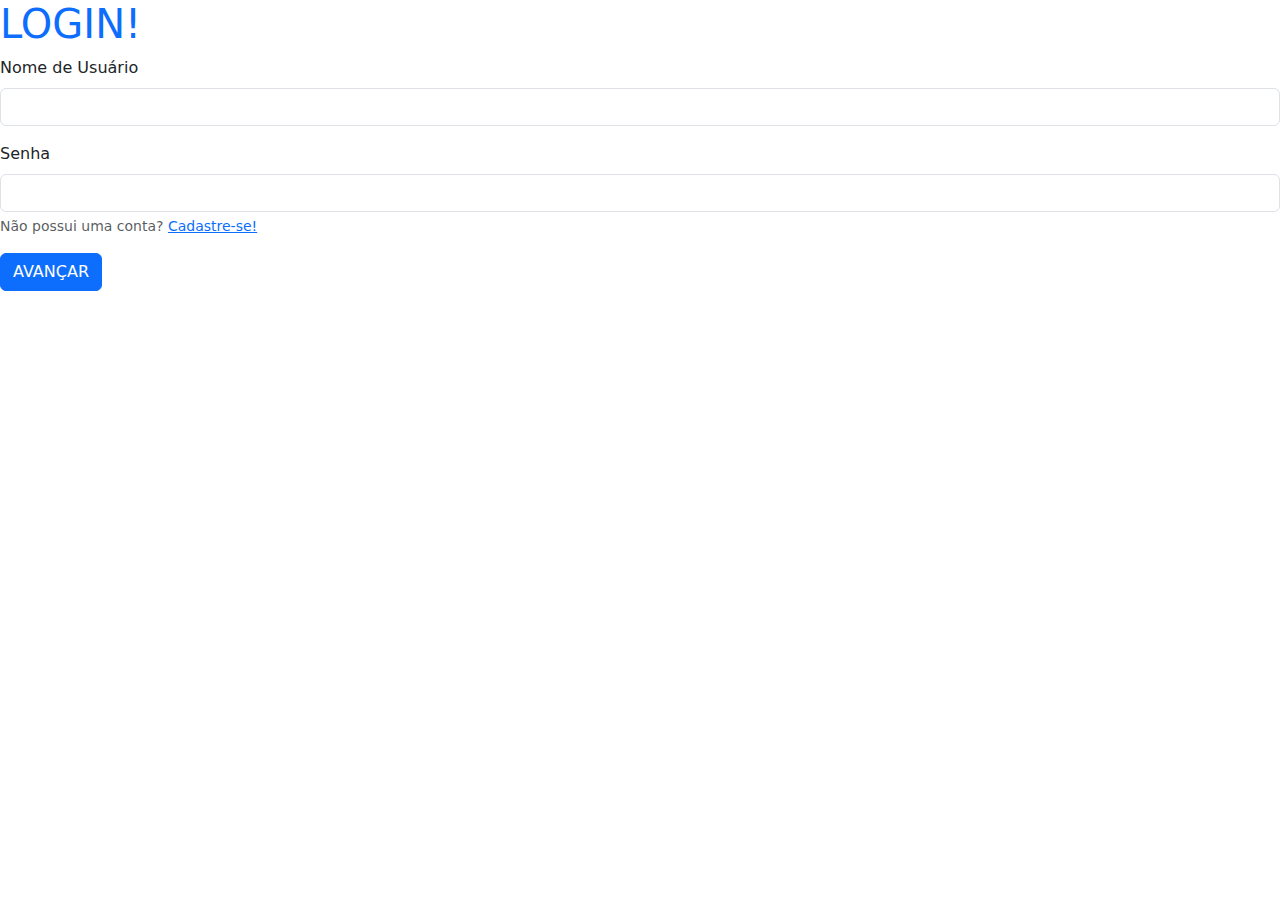
<file: Aula 03 - 19.02.2025/index.html>
<!DOCTYPE html>
<html lang="pt-BR">

<head>
    <meta charset="UTF-8">
    <meta name="viewport" content="width=device-width, initial-scale=1.0">
    <title>Config Iniciais!</title>
    <link href="https://cdn.jsdelivr.net/npm/bootstrap@5.3.3/dist/css/bootstrap.min.css" rel="stylesheet"
        integrity="sha384-QWTKZyjpPEjISv5WaRU9OFeRpok6YctnYmDr5pNlyT2bRjXh0JMhjY6hW+ALEwIH" crossorigin="anonymous">

</head>

<body>
    <!-- <h1 class="text-primary">Sai do zero no bootstrap!</h1> -->
    <!-- inicio do carousel -->
    <!-- <div id="carouselExampleDark" class="carousel carousel-dark slide">
        <div class="carousel-indicators">
            <button type="button" data-bs-target="#carouselExampleDark" data-bs-slide-to="0" class="active bg-light"
                aria-current="true" aria-label="Slide 1"></button>
            <button type="button" data-bs-target="#carouselExampleDark" data-bs-slide-to="1" class="bg-light"
                aria-label="Slide 2"></button>
            <button type="button" data-bs-target="#carouselExampleDark" data-bs-slide-to="2" class="bg-light"
                aria-label="Slide 3"></button>
            <button type="button" data-bs-target="#carouselExampleDark" data-bs-slide-to="3" class="bg-light"
                aria-label="Slide 4"></button>
            <button type="button" data-bs-target="#carouselExampleDark" data-bs-slide-to="4" class="bg-light"
                aria-label="Slide 5"></button>
        </div>
        <div class="carousel-inner">
            <div class="carousel-item active" data-bs-interval="10000">
                <img src="https://placehold.co/600x200.png" class="d-block w-100" alt="...">
                <div class="carousel-caption d-none d-md-block">
                    <h5 class="text-light">First slide label</h5>
                    <p class="text-light">Some representative placeholder content for the first slide.</p>
                </div>
            </div>
            <div class="carousel-item" data-bs-interval="2000">
                <img src="https://placehold.co/600x200.png" class="d-block w-100" alt="...">
                <div class="carousel-caption d-none d-md-block">
                    <h5 class="text-light">Second slide label</h5>
                    <p class="text-light">Some representative placeholder content for the second slide.</p>
                </div>
            </div>
            <div class="carousel-item" data-bs-interval="2000">
                <img src="https://placehold.co/600x200.png" class="d-block w-100" alt="...">
                <div class="carousel-caption d-none d-md-block">
                    <h5 class="text-light">Third slide label</h5>
                    <p class="text-light">Some representative placeholder content for the second slide.</p>
                </div>
            </div>
            <div class="carousel-item" data-bs-interval="2000">
                <img src="https://placehold.co/600x200.png" class="d-block w-100" alt="...">
                <div class="carousel-caption d-none d-md-block">
                    <h5 class="text-light">Fourth slide label</h5>
                    <p class="text-light">Some representative placeholder content for the second slide.</p>
                </div>
            </div>
            <div class="carousel-item">
                <img src="https://placehold.co/600x200.png" class="d-block w-100" alt="...">
                <div class="carousel-caption d-none d-md-block">
                    <h5 class="text-light">Fifth slide label</h5>
                    <p class="text-light">Some representative placeholder content for the third slide.</p>
                </div>
            </div>
        </div>
        <button class="carousel-control-prev" type="button" data-bs-target="#carouselExampleDark" data-bs-slide="prev">
            <span class="carousel-control-prev-icon" aria-hidden="true"></span>
            <span class="visually-hidden">Previous</span>
        </button>
        <button class="carousel-control-next" type="button" data-bs-target="#carouselExampleDark" data-bs-slide="next">
            <span class="carousel-control-next-icon" aria-hidden="true"></span>
            <span class="visually-hidden">Next</span>
        </button>
    </div> -->
    <!-- fim do carousel -->

    <!-- inicio botão -->
    <!-- <button type="button" class="btn btn-light btn-outline-success ">Base class</button> -->
    <!-- fim botão -->
    <!-- inicio forms -->
    <div class="forms-ident">
        <form>
            <h1 class="text-primary">LOGIN!</h1>

            <div class="mb-3">
                <label for="exampleInputEmail1" class="form-label">Nome de Usuário</label>
                <input type="email" class="form-control" id="exampleInputEmail1" aria-describedby="emailHelp">
            </div>

            <div class="mb-3">
                <label for="exampleInputPassword1" class="form-label">Senha</label>
                <input type="password" class="form-control" id="exampleInputPassword1">
                <div id="emailHelp" class="form-text">Não possui uma conta? <a href="cadastro.html">Cadastre-se!</a>
                </div>
            </div>

            <button type="submit" class="btn btn-primary">AVANÇAR</button>
        </form>
    </div>
    <!-- fim forms -->

    <script src="https://cdn.jsdelivr.net/npm/bootstrap@5.3.3/dist/js/bootstrap.bundle.min.js"
        integrity="sha384-YvpcrYf0tY3lHB60NNkmXc5s9fDVZLESaAA55NDzOxhy9GkcIdslK1eN7N6jIeHz"
        crossorigin="anonymous"></script>
</body>

</html>
</file>
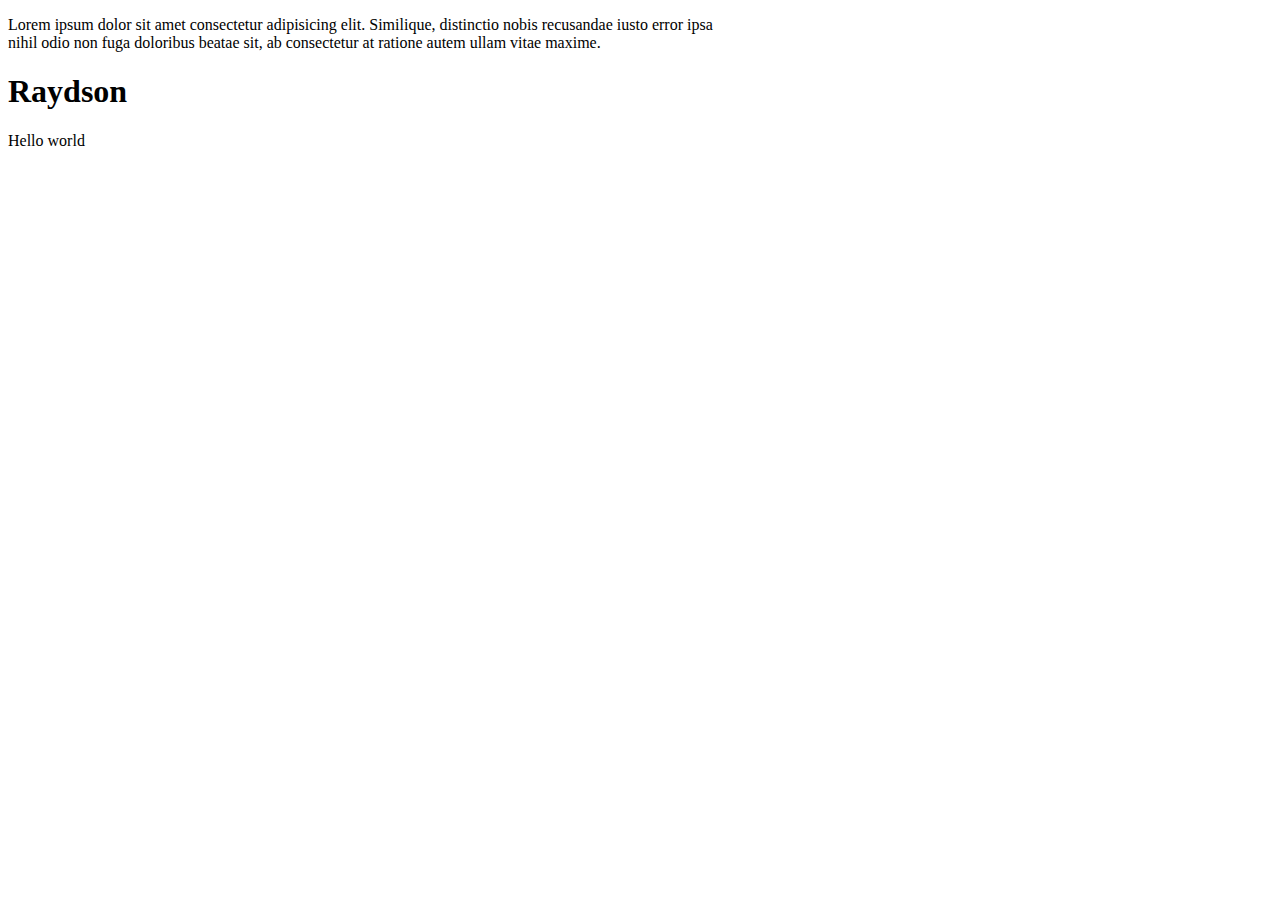
<file: Aula 1 - 05.02.2025/index.html>
<!DOCTYPE html>
<html lang="pt-BR">

<head>
    <meta charset="UTF-8">
    <meta name="viewport" content="width=device-width, initial-scale=1.0">
    <title>Aula 1</title>
</head>

<body>

    <p>
        Lorem ipsum dolor sit amet consectetur adipisicing elit. Similique, distinctio nobis recusandae iusto error ipsa
        <br>
        nihil odio non fuga doloribus beatae sit, ab consectetur at ratione autem ullam vitae maxime.
    </p>
    <!-- PARAÁGRAFO -->

    <h1>Raydson</h1>
    <!-- TITULO DE MAIOR IMPORTÂNCIA -->

    <script>
        document.write("Hello world")
        console.log("Hello world!")
    </script>
    <!-- TAG PARA INICIAR SCRIPT -->
     
</body>

</html>
</file>
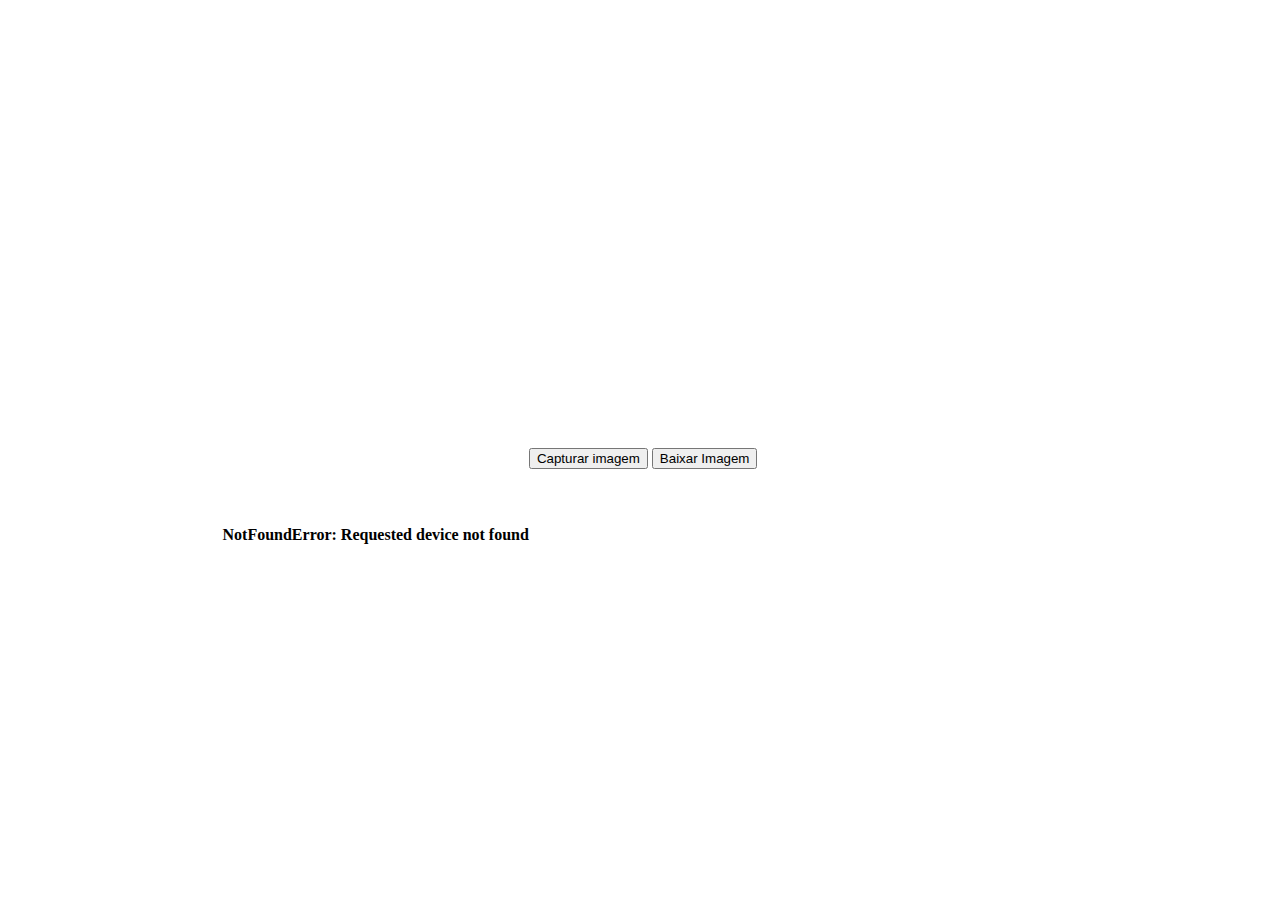
<file: Aula 11 - 30.04.2025/index.html>
<!DOCTYPE html>
<html lang="pt-BR">
<head>
    <meta charset="UTF-8">
    <meta name="viewport" content="width=device-width, initial-scale=1.0">
    <title>Video</title>
    <link rel="stylesheet" href="./css/style.css">
</head>
<body>
    <div id="containerCamera">
        <video src="" id="elVideo" autoplay></video>
        <h4 id="elErros"></h4>
    </div>
    <div id="capturar">
        <button id="btnCapturar">Capturar imagem</button>
        <button id="btnDownload">Baixar Imagem</button>
    </div>
    <canvas id="canvas"></canvas>
    <script src="./js/main.js"></script>
    
</body>
</html>
</file>
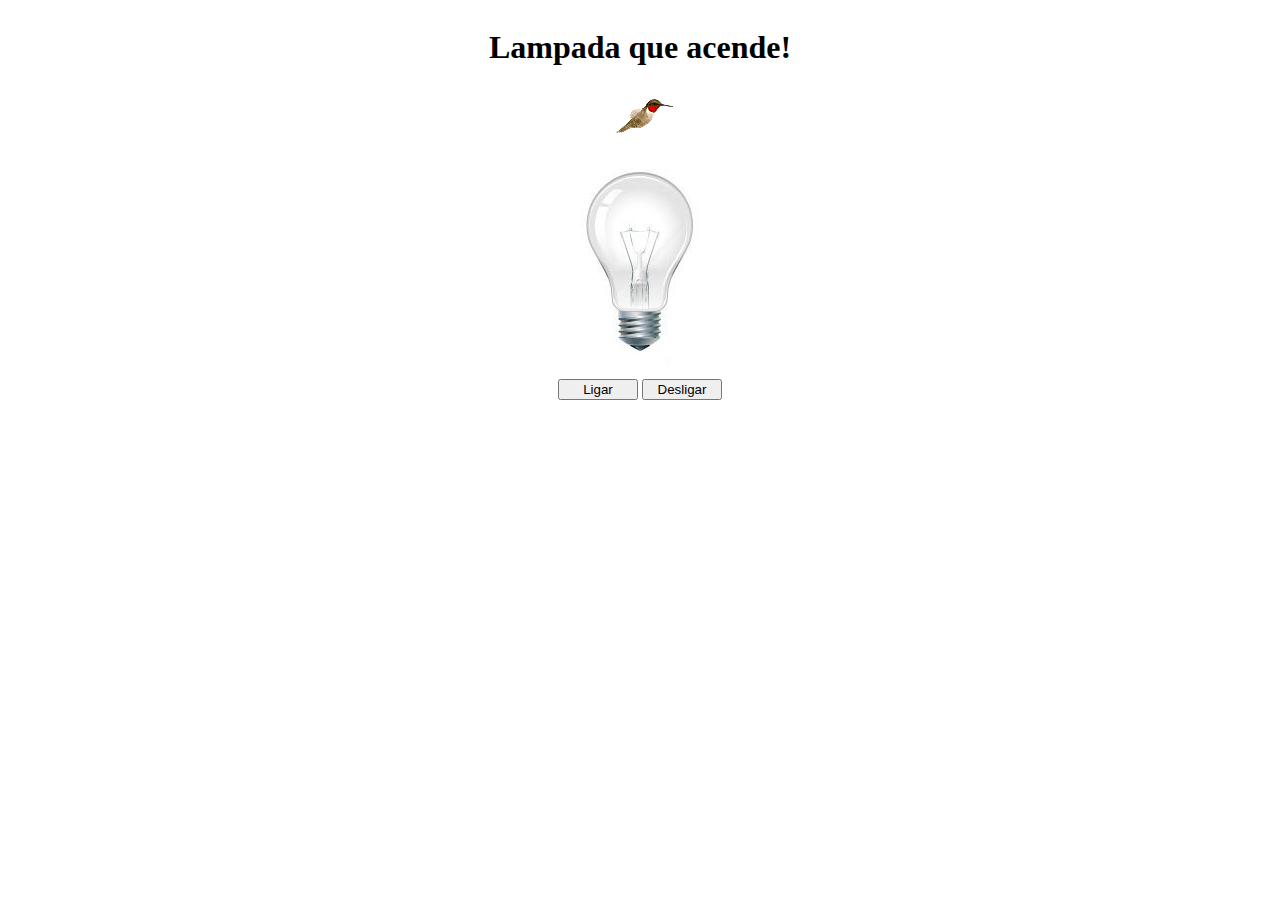
<file: Aula 4 - 12.03.2025/index.html>
<!DOCTYPE html>
<html lang="pt-BR">

<head>
    <meta charset="UTF-8">
    <meta name="viewport" content="width=device-width, initial-scale=1.0">
    <title>QUE HAJA LUZ!</title>
    <link rel="stylesheet" href="./css/style.css">
</head>

<body>
    <header>
        <h1>Lampada que acende!</h1>
    </header>
    <main>
        <div class="identImg" >
            <img id="topImg" src="./img/beijaflor.gif" alt="" >
        </div>
        <div class="identImg" >
            <img id="lampada" src="./img/desligada.jpg" alt="" >
            <audio src="./som/grito.mp3" id="grito"></audio>
            <audio src="./som/quebra.mp3" id="quebrar"></audio>
        </div>
        <div class="buttons" id="btn">
            <button class="liga" id="btnLigar">Ligar</button>
            <button class="deliga" id="btnDesligar">Desligar</button>
            <audio id="clique" src="./som/somClick.mp3"></audio>
        </div>
    </main>

    <script src="./js/main.js"></script>
</body>

</html>
</file>
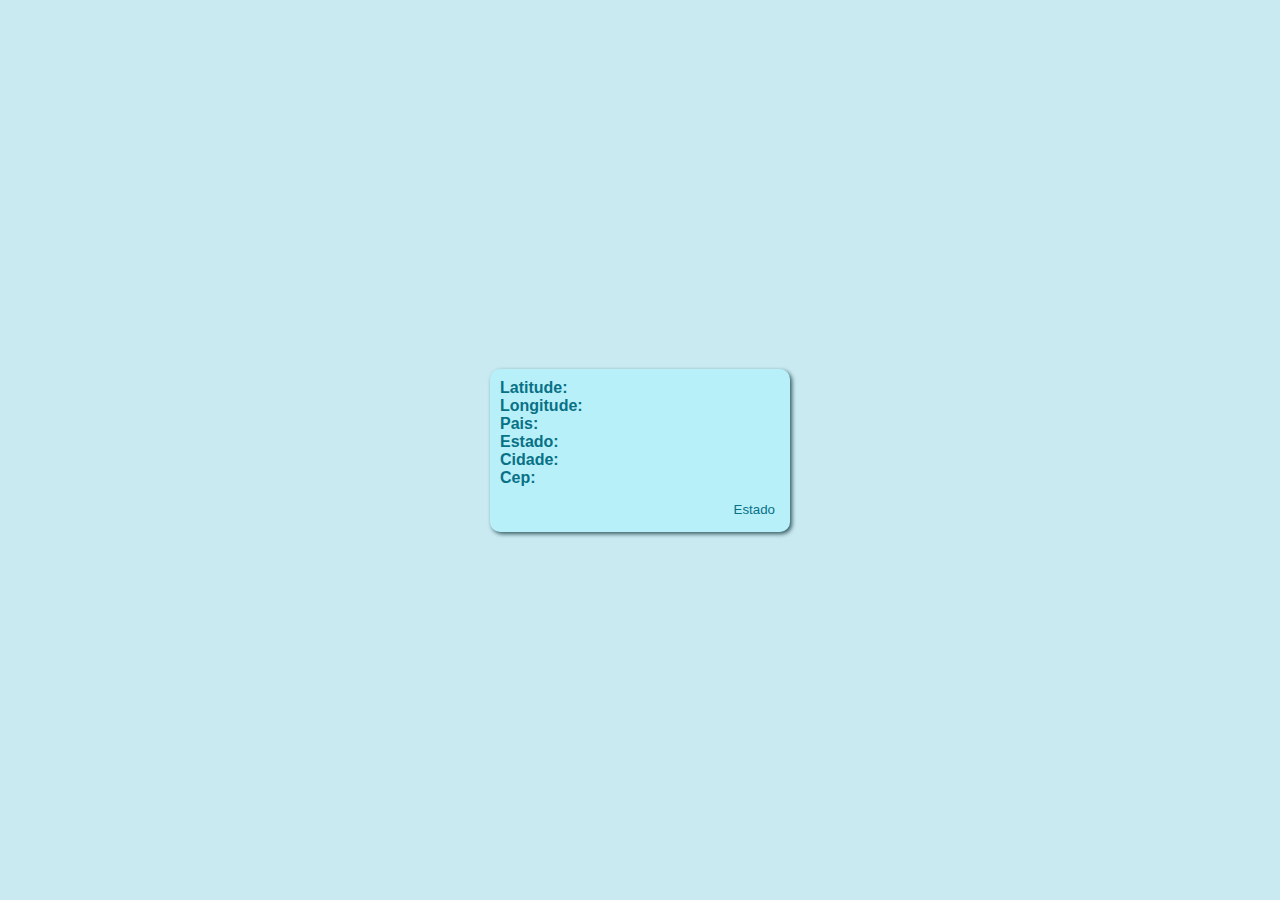
<file: Aula 6 - 26.03.2025/index.html>
<!DOCTYPE html>
<html lang="pt-BR">
<head>
    <meta charset="UTF-8">
    <meta name="viewport" content="width=device-width, initial-scale=1.0">
    <link rel="stylesheet" href="./css/style.css">
    <link rel="shortcut icon" href="./img/icon-maps.png" type="image/x-icon">
    <title>Geolocation</title>
</head>
<body>
    <div class="container">
        <h4 id="cpLatitude">Latitude: <span class="sps" id="splatitude"></span></h4>
        <h4 id="cpLongitude">Longitude: <span class="sps" id="splongitude"></span></h4>
        <h4 id="cpPais">Pais: <span class="sps" id="sppais"></span></h4>
        <h4 id="cpEstado">Estado: <span class="sps" id="spEstado"></span></h4>
        <h4 id="cpCidade">Cidade: <span class="sps" id="spCidade"></span></h4>
        <h4 id="cpCep">Cep: <span class="sps" id="spCep"></span></h4>
        <div class="identBtn">
            <button id="btnEstado">Estado</button>
        </div>
    </div>
    <script src=".js/main.js"></script>
    
</body>
</html>
</file>
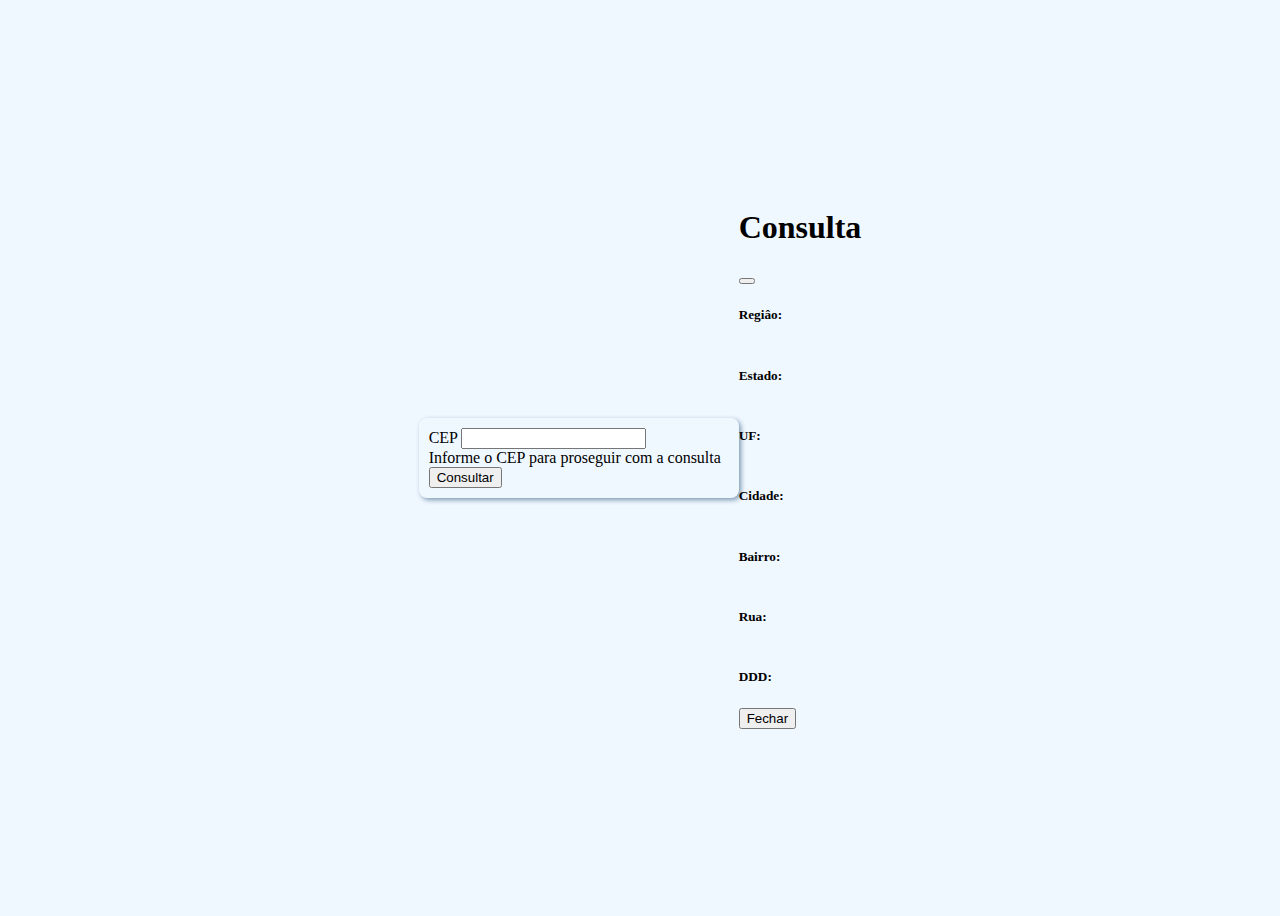
<file: Aula 8 - 09.04.2025/index.html>
<!DOCTYPE html>
<html lang="pt-BR">

<head>
    <meta charset="UTF-8">
    <meta name="viewport" content="width=device-width, initial-scale=1.0">
    <title>Consultar CEP</title>
    <link rel="shortcut icon" href="./img/icon-maps.png" type="image/x-icon">
    <link rel="stylesheet" href="./css/style.css">
    <link href="https://cdn.jsdelivr.net/npm/bootstrap@5.3.5/dist/css/bootstrap.min.css" rel="stylesheet"
        integrity="sha384-SgOJa3DmI69IUzQ2PVdRZhwQ+dy64/BUtbMJw1MZ8t5HZApcHrRKUc4W0kG879m7" crossorigin="anonymous">
</head>

<body>
    <form>
        <div class="mb-3">
            <label for="exampleCep" class="form-label">CEP</label>
            <input type="text" class="form-control" id="exampleCep" aria-describedby="cepHelp">
            <div id="cepHelp" class="form-text">Informe o CEP para proseguir com a consulta</div>
        </div>
    
        <!-- Button trigger modal -->
        <button type="button" class="btn btn-primary" data-bs-toggle="modal" data-bs-target="#exampleModal" id="btnConsulta">
            Consultar
        </button>

    </form>



    <!-- Modal -->
    <div class="modal fade" id="exampleModal" tabindex="-1" aria-labelledby="exampleModalLabel" aria-hidden="true">
        <div class="modal-dialog modal-dialog-centered">
            <div class="modal-content">
                <div class="modal-header">
                    <h1 class="modal-title fs-5" id="exampleModalLabel">Consulta </h1>
                    <button type="button" class="btn-close" data-bs-dismiss="modal" aria-label="Close"></button>
                </div>
                <div class="modal-body">
                    <!-- <button id="pesquisar">Pesquisar</button> <br> -->
                    <h5 id="regiao">Regiâo: <span id="spnRegiao"></span></h5>
                    <h5 id="estado">Estado: <span id="spnEstado"></span></h5>
                    <h5 id="estado">UF: <span id="spnUf"></span></h5>
                    <h5 id="cidade">Cidade: <span id="spnCidade"></span></h5>
                    <h5 id="bairro">Bairro: <span id="spnBairro"></span></h5>
                    <h5 id="rua">Rua: <span id="spnRua"></span></h5>
                    <h5 id="ddd">DDD: <span id="spnDdd"></span></h5>
                    
                
                </div>
                <div class="modal-footer">
                    <button type="button" class="btn btn-primary" data-bs-dismiss="modal">Fechar</button>
                </div>
            </div>
        </div>
    </div>


    <script src="./js/main.js"></script>
    <script src="https://cdn.jsdelivr.net/npm/bootstrap@5.3.5/dist/js/bootstrap.bundle.min.js"
        integrity="sha384-k6d4wzSIapyDyv1kpU366/PK5hCdSbCRGRCMv+eplOQJWyd1fbcAu9OCUj5zNLiq"
        crossorigin="anonymous"></script>
</body>

</html>
</file>
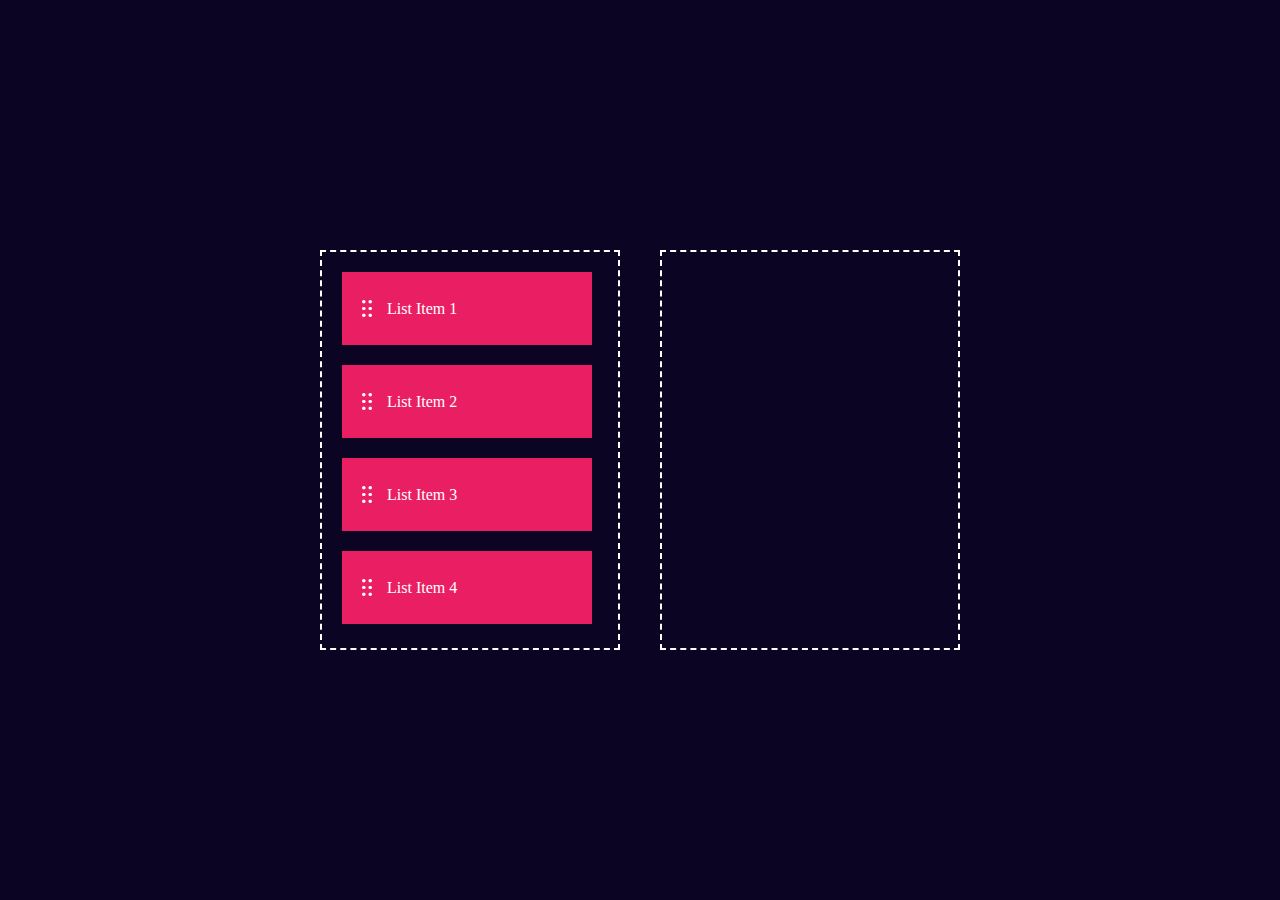
<file: Aula 9 - 15.04.2025/index.html>
<!DOCTYPE html>
<html lang="pt-BR">
<head>
    <meta charset="UTF-8">
    <meta name="viewport" content="width=device-width, initial-scale=1.0">
    <link rel="stylesheet" href="./css/style.css">
    <title>Drag and Drop</title>
</head>
<body>
    <div class="container">
        <div id="esquerda">
            <div class="list" draggable="true">
                <img src="./img/drag_drop_icon.png" alt="">
                <span>List Item 1</span>
            </div>
            <div class="list" draggable="true">
                <img src="./img/drag_drop_icon.png" alt="">
                <span>List Item 2</span>
            </div>
            <div class="list" draggable="true">
                <img src="./img/drag_drop_icon.png" alt="">
                <span>List Item 3</span>
            </div>
            <div class="list" draggable="true">
                <img src="./img/drag_drop_icon.png" alt="">
                <span>List Item 4</span>
            </div>
        </div>
        <div id="direita">


        </div>
    </div>
    <script src="./js/main.js"></script>
    
    <!-- div.container>div.esqueda>(div.list[draggable="true"]>(img[src="./img/drag_drop_icon.png"])+span{List Item $})*4+div.direita -->
</body>
</html>
</file>
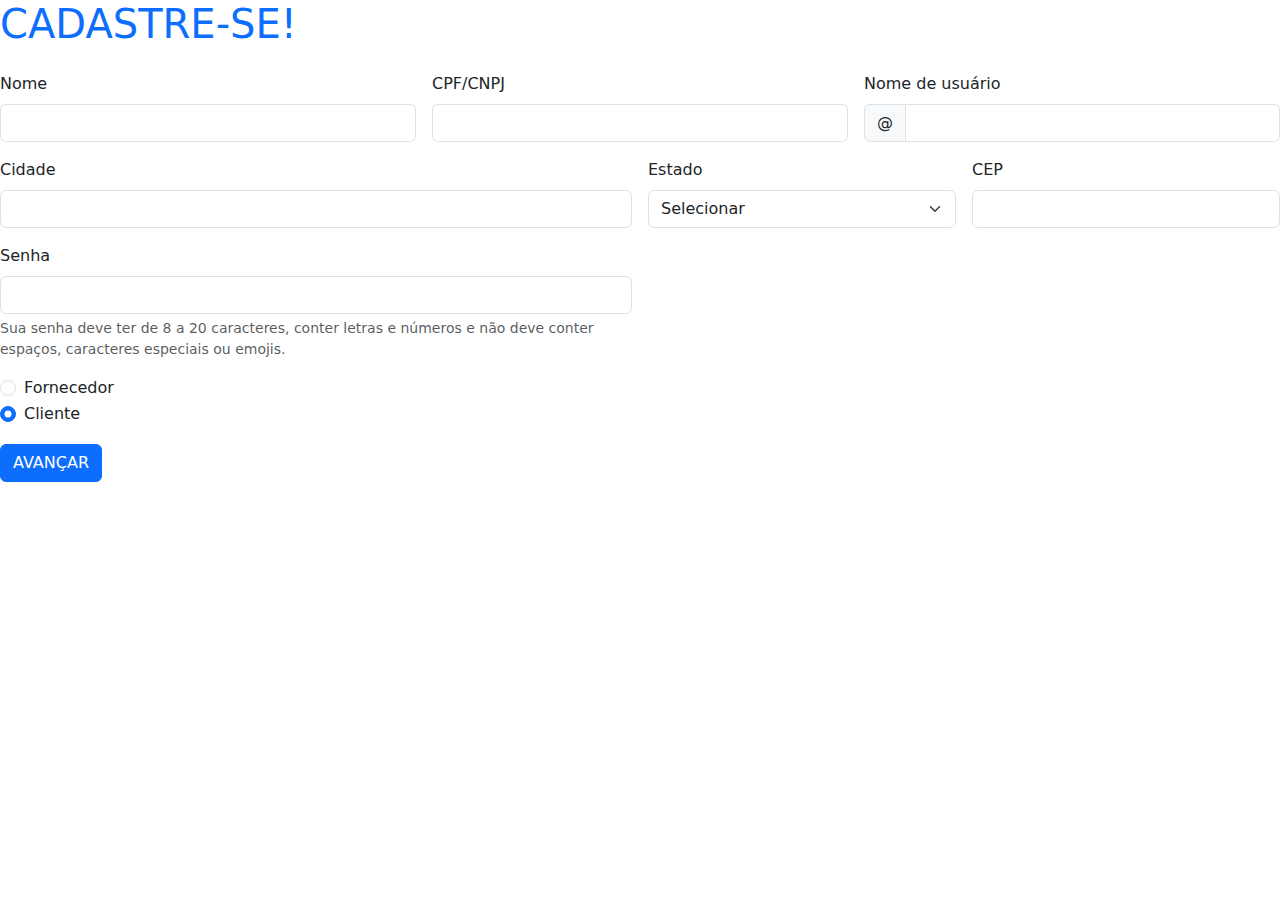
<file: Aula 03 - 19.02.2025/cadastro.html>
<!DOCTYPE html>
<html lang="pt-BR">

<head>
    <meta charset="UTF-8">
    <meta name="viewport" content="width=device-width, initial-scale=1.0">
    <title>cadastro</title>
    <link href="https://cdn.jsdelivr.net/npm/bootstrap@5.3.3/dist/css/bootstrap.min.css" rel="stylesheet"
        integrity="sha384-QWTKZyjpPEjISv5WaRU9OFeRpok6YctnYmDr5pNlyT2bRjXh0JMhjY6hW+ALEwIH" crossorigin="anonymous">
</head>

<body>
    <!-- inicio form -->
    <div class="forms-ident">

        <form class="row g-3 needs-validation" novalidate>
            <h1 class="text-primary">CADASTRE-SE!</h1>

            <div class="col-md-4">
                <label for="validationCustom01" class="form-label">Nome</label>
                <input type="text" class="form-control" id="validationCustom01" required>
                <div class="valid-feedback">
                    Por favor informe o seu Nome
                </div>
            </div>

            <div class="col-md-4">
                <label for="validationCustom02" class="form-label">CPF/CNPJ</label>
                <input type="text" class="form-control" id="validationCustom02" required>
                <div class="valid-feedback">
                    Por favor insira um CPF/CNPJ válido
                </div>
            </div>

            <div class="col-md-4">
                <label for="validationCustomUsername" class="form-label">Nome de usuário</label>
                <div class="input-group has-validation">
                    <span class="input-group-text" id="inputGroupPrepend">@</span>
                    <input type="text" class="form-control" id="validationCustomUsername"
                        aria-describedby="inputGroupPrepend" required>
                    <div class="invalid-feedback">
                        Por favor escolha um nome de usuário.
                    </div>
                </div>
            </div>

            <div class="col-md-6">
                <label for="validationCustom03" class="form-label">Cidade</label>
                <input type="text" class="form-control" id="validationCustom03" required>
                <div class="invalid-feedback">
                    Por favor informe uma cidade válida
                </div>
            </div>

            <div class="col-md-3">

                <label for="validationCustom04" class="form-label">Estado</label>
                <select class="form-select" id="validationCustom04" required>
                    <option selected disabled value="">Selecionar</option>
                    <option>SP</option>
                </select>
                <div class="invalid-feedback">
                    Selecione um estado válido
                </div>

            </div>

            <div class="col-md-3">

                <label for="validationCustom05" class="form-label">CEP</label>
                <input type="text" class="form-control" id="validationCustom05" required>
                <div class="invalid-feedback">
                    Por favor insira um CEP válido
                </div>
            </div>

            <div class="col-md-6">
                <label for="inputPassword5" class="form-label">Senha</label>
                <input type="password" id="inputPassword5" class="form-control" aria-describedby="passwordHelpBlock">
                <div id="passwordHelpBlock" class="form-text">
                    Sua senha deve ter de 8 a 20 caracteres, conter letras e números e não deve conter espaços,
                    caracteres especiais ou emojis.
                </div>

            </div>

            <div class="col-12">

                <div class="form-check">
                    <input class="form-check-input" type="radio" name="flexRadioDefault" id="flexRadioDefault1">
                    <label class="form-check-label" for="flexRadioDefault1">
                        Fornecedor
                    </label>
                </div>

                <div class="form-check">
                    <input class="form-check-input" type="radio" name="flexRadioDefault" id="flexRadioDefault2" checked>
                    <label class="form-check-label" for="flexRadioDefault2">
                        Cliente
                    </label>
                </div>

            </div>

            <div class="col-12">
                <button class="btn btn-primary" type="submit">AVANÇAR</button>
            </div>
        </form>
    </div>
    <!-- fim form -->

    <script src="https://cdn.jsdelivr.net/npm/bootstrap@5.3.3/dist/js/bootstrap.bundle.min.js"
        integrity="sha384-YvpcrYf0tY3lHB60NNkmXc5s9fDVZLESaAA55NDzOxhy9GkcIdslK1eN7N6jIeHz"
        crossorigin="anonymous"></script>
</body>

</html>
</file>
<file: Aula 11 - 30.04.2025/css/style.css>
body{
    height: 100vh;
    display: flex;
    justify-content: center;
    align-items: center;
}

#container{
    display: flex;
    flex-direction: column;
    justify-content: center;
    align-items: center;
    width: 360px;
}

#captura{
    display: flex;
    flex-direction:row;
}
</file>
<file: Aula 4 - 12.03.2025/css/style.css>
header, main {
    display: flex;
    flex-direction: column;
    align-items: center;
    justify-content: center;
}

button {
    width: 80px;
}

#topImg {
    width: 77px;
    height: 53px;
}

.buttons {
    margin-top: 10px;
}

.noite {
    background-color: black;
    color: white;
}
</file>
<file: Aula 6 - 26.03.2025/css/style.css>
* {
    margin: 0;
    padding: 0;
    box-sizing: border-box;
    font-family: 'Poppins', sans-serif;
    color: #087186;
}

body {
    background-color: #c9eaf0;
    display: flex;
    align-items: center;
    justify-content: center;
    height: 100vh;
}

.container {
    width: 30% ;
    max-width: 300px;
    background-color: #b8f0fa;
    padding: 10px;
    border-radius: 10px;
    box-shadow:2px 2px 4px #355a61;
    /* position: fixed; */

}

.identBtn{
    display: flex;
    justify-content: end;
    margin-top: 10px;
}

#btnEstado {
    background-color: #b8f0fa;
    border: transparent;
    border-radius: 10px;
    /* box-shadow: 2px 2px 4px #355a61; */
    padding: 5px;
    transition: 0.1s ease-in;
    /* margin-top: 10px; */
    /* margin-bottom: 2px; */
}

#btnEstado:hover {
    /* background-color: #a8e6f0; */
    box-shadow: 2px 2px 4px #355a61;
    cursor: pointer;
    margin-top: -2px;
    margin-bottom: 2px;
}

#cpCep {
    margin-bottom: 10px;
}
</file>
<file: Aula 8 - 09.04.2025/css/style.css>
body {
    display: flex;
    justify-content: center;
    align-items: center;
    height: 100vh;
    background-color: aliceblue !important;

}

form{
    width: 300px !important;
    /* max-width: 500px !important; */
    background-color: aliceblue;
    padding: 10px;
    border-radius: 8px;
    box-shadow: 2px 2px 5px rgb(123, 152, 177);
}

.modal-body{
    display: flex;
    flex-direction: column;
}
</file>
<file: Aula 9 - 15.04.2025/css/style.css>
*{
    margin: 0;
    padding: 0;
    font-family: 'Poppins', 'sans-serif';
    box-sizing: border-box;
}


.container{


    width: 100%;
    min-height: 100vh;
    background: #0b0423;
    display: flex;
    align-items: center;
    justify-content: center;
}




#direita, #esquerda {
    width: 300px;
    min-height: 400px;
    margin:20px;
    border: 2px dashed #ffff;
}


.list {
    background: #e91e63;
    height: 73px;
    width: 250px;
    color: #fff;
    display: flex;
    align-items: center;
    cursor: grab;
    margin: 20px;
}


.list img{
    width: 10px;
    margin-right: 15px;
    margin-left: 20px;
}

.borda-pontilhada{
    border: 3px dashed blue;
}
</file>
